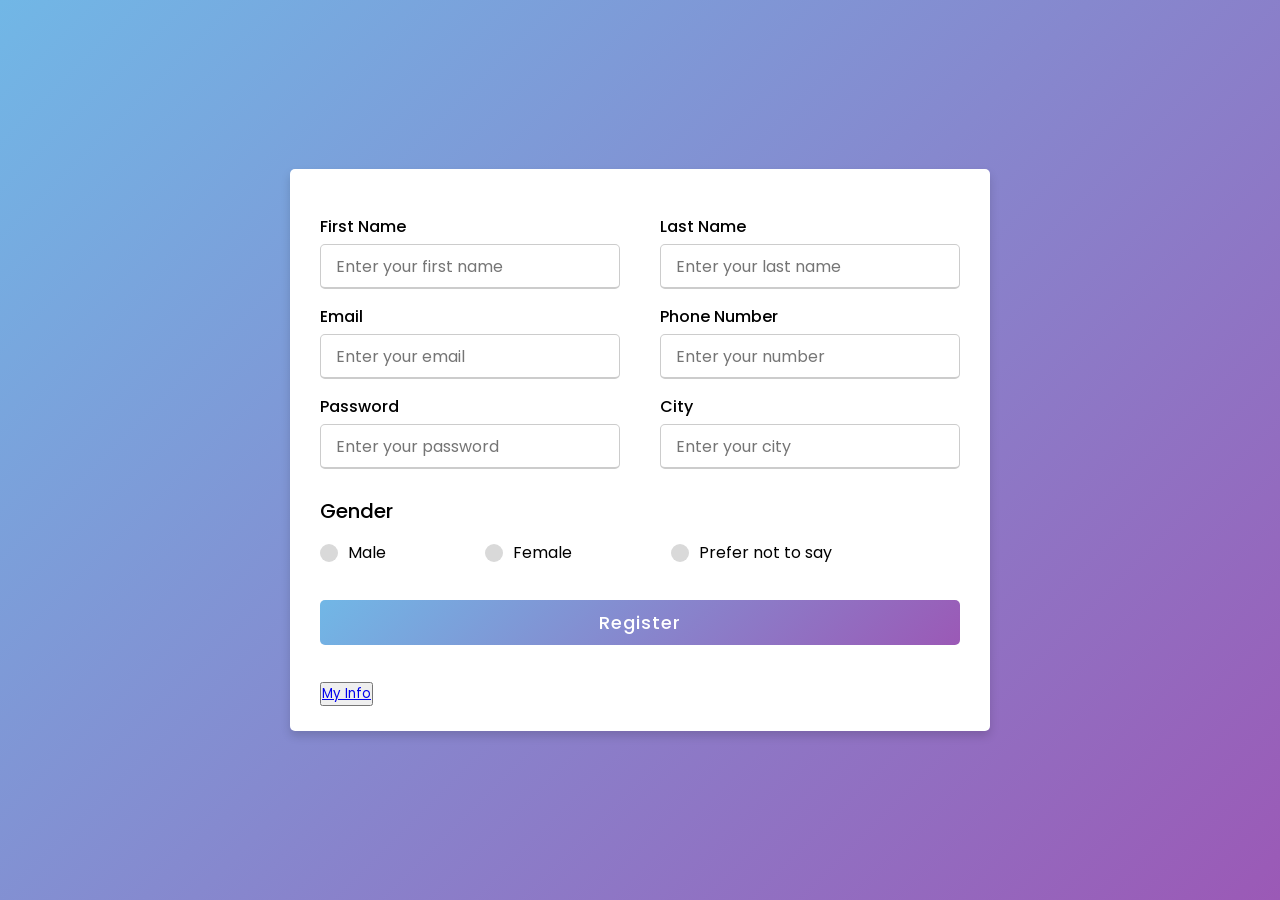
<file: index.html>
<!DOCTYPE html>
<html lang="en" dir="ltr">
  <head>
    <meta charset="UTF-8">
    <title>Registration Form </title>
    <link rel="stylesheet" href="registration_style.css">
     <meta name="viewport" content="width=device-width, initial-scale=1.0">
   </head>
<body>
  <div class="container">
    <div class="content">
      <form  action="#" role="form" onsubmit="register(event);">
        <div class="user-details">
          <div class="input-box">
            <span class="details">First Name</span>
            <input type="text" id="fname" placeholder="Enter your first name" required>
          </div>
          <div class="input-box">
            <span class="details">Last Name</span>
            <input type="text" id="lname" placeholder="Enter your last name" required>
          </div>
          <div class="input-box">
            <span class="details">Email</span>
            <input type="email" id="email" placeholder="Enter your email" required>
          </div>
          <div class="input-box">
            <span class="details">Phone Number</span>
            <input type="text" id="ph_no" placeholder="Enter your number" required>
          </div>
          <div class="input-box">
            <span class="details">Password</span>
            <input type="text" id="password" placeholder="Enter your password" required>
          </div>
          <div class="input-box">
            <span class="details">City</span>
            <input type="text" id="city" placeholder="Enter your city" required>
          </div>
        </div>
        
        <div class="gender-details" >
            <input type="radio" value="Male" name="gender" id="male" >
            <input type="radio" value="Female" name="gender" id="female" >
            <input type="radio" value="Prefer not to say" name="gender" id="others">
            <span class="gender-title">Gender</span>
            <div class="category">
              <label for="male">
              <span class="dot one"></span>
              <span class="gender">Male</span>
            </label>
            <label for="female">
              <span class="dot two"></span>
              <span class="gender">Female</span>
            </label>
            <label for="others">
              <span class="dot three"></span>
              <span class="gender">Prefer not to say</span>
              </label>
            </div>
        </div>

        <div  class="button">
          <input type="submit" value="Register"> 
        </div>
        <!-- <div id="out">Gender:</div> -->
        <button><a href="data.html" onclick="dispData()">My Info</button>
      </form>
    </div>
  </div>
<!--JavaScript Code for localStorage -->
<script type="text/javascript">
    const register= e=>{
        let formData={
            fname:document.getElementById('fname').value,
            lname:document.getElementById('lname').value,
            email:document.getElementById('email').value,
            ph_no:document.getElementById('ph_no').value,
            password:document.getElementById('password').value,
            city:document.getElementById('city').value,
            male:document.getElementById('male').value
           
        }
        localStorage.setItem('formData',JSON.stringify(formData));
        //console.log(localStorage.getItem('formData'));
        dispData();
        e.preventDefault();
    }

    // let gender = document.querySelector('input[name="gender"]:checked').value
    // console.log(gender);

    // let radiobtns= document.querySelectorAll("input[name='gender']");
    //     let result = document.getElementById("ans");

    //     let findSelected = () => {
    //         let selected = document.querySelector("input[name='gender']:checked").value;
    //         result.textContent =` ${selected}`
    //     }

    //     radiobtns.forEach(radiobtns =>{
    //         radiobtns.addEventListener("change",findSelected);
    //     });
    //     findSelected();
    
</script>
</body>
</html>
</file>
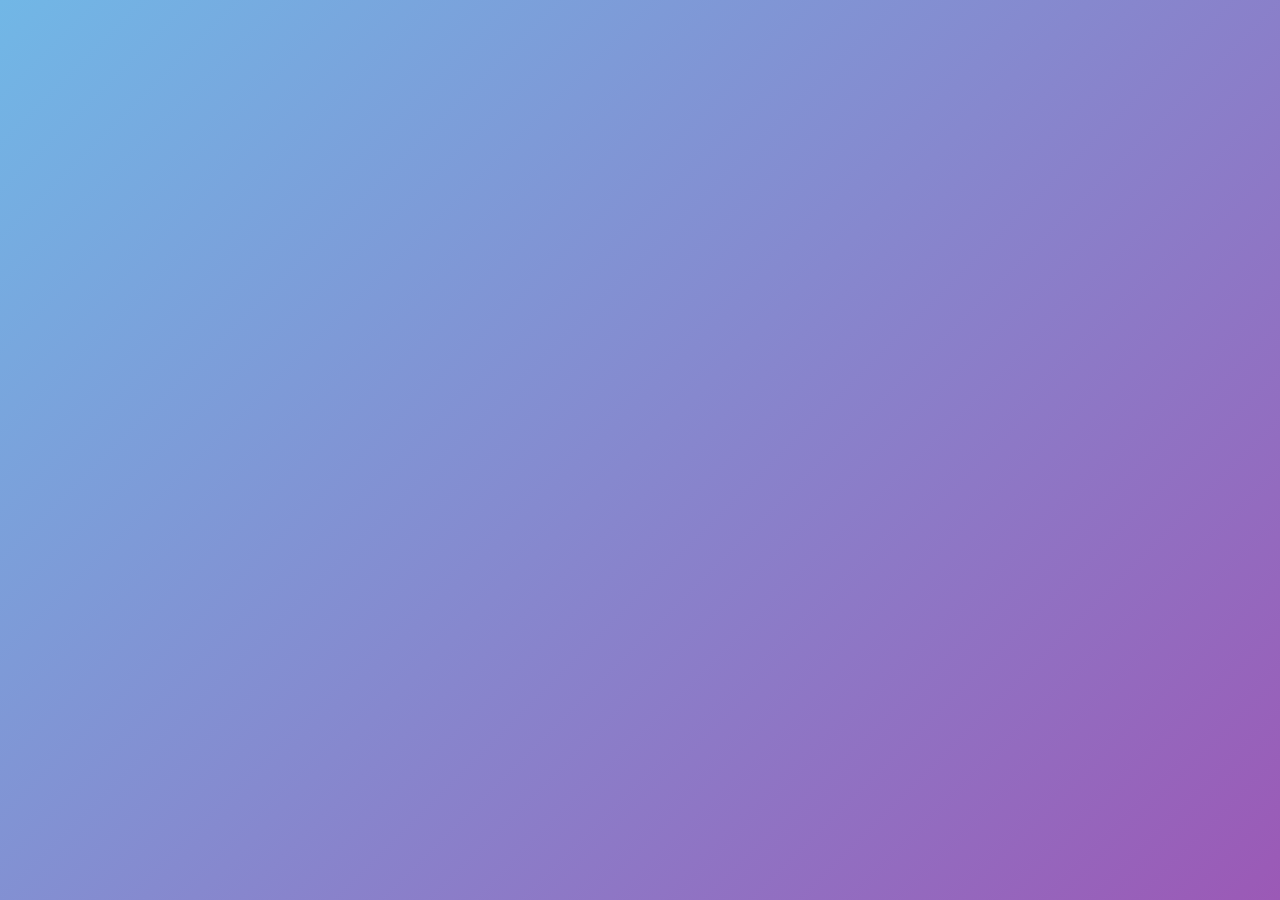
<file: data.html>
<!DOCTYPE html>
<html lang="en">
<head>
    <meta charset="UTF-8">
    <meta http-equiv="X-UA-Compatible" content="IE=edge">
    <meta name="viewport" content="width=device-width, initial-scale=1.0">
    <link rel="stylesheet" href="registration_style.css">
    <title>Local Storage</title>
</head>
<body>
    
    <div id="output"></div>
    <script>

        function dispData(){
       //console.log(JSON.parse(localStorage.getItem('formData')));

        if(localStorage.getItem('formData')){
            let{fname,lname,email,ph_no,password,city,male}=JSON.parse(localStorage.getItem('formData'));
        var output=document.getElementById('output');
        
        output.innerHTML=`
        <table>
            <tbody>
                <tr>
                    <td>First Name</td>
                    <td>${fname}</td>
                </tr>
                <tr>
                    <td>Last Name</td>
                    <td>${lname}</td>
                </tr>
                <tr>
                    <td>Email</td>
                    <td>${email}</td>
                </tr>
                <tr>
                    <td>Phone Number</td>
                    <td>${ph_no}</td>
                </tr>
                <tr>
                    <td>Password</td>
                    <td>${password}</td>
                </tr>
                <tr>
                    <td>City</td>
                    <td>${city}</td>
                </tr>
                <tr>
                    <td>Gender</td>
                    <td>${male}</td>
                </tr>
            </tbody>
        </table>
        `;
        }
    }
    dispData();
    </script>
</body>
</html>
</file>
<file: registration_style.css>
@import url('https://fonts.googleapis.com/css2?family=Poppins:wght@200;300;400;500;600;700&display=swap');
*{
  margin: 0;
  padding: 0;
  box-sizing: border-box;
  font-family: 'Poppins',sans-serif;
}
table tr td{
    border:solid 1px #eee;
    padding: 10px;
}
body{
  height: 100vh;
  display: flex;
  justify-content: center;
  align-items: center;
  padding: 10px;
  background: linear-gradient(135deg, #71b7e6, #9b59b6);
}
.container{
  max-width: 700px;
  width: 100%;
  background-color: #fff;
  padding: 25px 30px;
  border-radius: 5px;
  box-shadow: 0 5px 10px rgba(0,0,0,0.15);
}
.container .title{
  font-size: 25px;
  font-weight: 500;
  position: relative;
}
.container .title::before{
  content: "";
  position: absolute;
  left: 0;
  bottom: 0;
  height: 3px;
  width: 30px;
  border-radius: 5px;
  background: linear-gradient(135deg, #71b7e6, #9b59b6);
}
.content form .user-details{
  display: flex;
  flex-wrap: wrap;
  justify-content: space-between;
  margin: 20px 0 12px 0;
}
form .user-details .input-box{
  margin-bottom: 15px;
  width: calc(100% / 2 - 20px);
}
form .input-box span.details{
  display: block;
  font-weight: 500;
  margin-bottom: 5px;
}
.user-details .input-box input{
  height: 45px;
  width: 100%;
  outline: none;
  font-size: 16px;
  border-radius: 5px;
  padding-left: 15px;
  border: 1px solid #ccc;
  border-bottom-width: 2px;
  transition: all 0.3s ease;
}
.user-details .input-box input:focus,
.user-details .input-box input:valid{
  border-color: #9b59b6;
}
 form .gender-details .gender-title{
  font-size: 20px;
  font-weight: 500;
 }
 form .category{
   display: flex;
   width: 80%;
   margin: 14px 0 ;
   justify-content: space-between;
 }
 form .category label{
   display: flex;
   align-items: center;
   cursor: pointer;
 }
 form .category label .dot{
  height: 18px;
  width: 18px;
  border-radius: 50%;
  margin-right: 10px;
  background: #d9d9d9;
  border: 5px solid transparent;
  transition: all 0.3s ease;
}
 #male:checked ~ .category label .one,
 #female:checked ~ .category label .two,
 #others:checked ~ .category label .three{
   background: #9b59b6;
   border-color: #d9d9d9;
 }
 form input[type="radio"]{
   display: none;
 }
 form .button{
   height: 45px;
   margin: 35px 0
 }
 form .button input{
   height: 100%;
   width: 100%;
   border-radius: 5px;
   border: none;
   color: #fff;
   font-size: 18px;
   font-weight: 500;
   letter-spacing: 1px;
   cursor: pointer;
   transition: all 0.3s ease;
   background: linear-gradient(135deg, #71b7e6, #9b59b6);
 }
 form .button input:hover{
  /* transform: scale(0.99); */
  background: linear-gradient(-135deg, #71b7e6, #9b59b6);
  }
 @media(max-width: 584px){
 .container{
  max-width: 100%;
}
form .user-details .input-box{
    margin-bottom: 15px;
    width: 100%;
  }
  form .category{
    width: 100%;
  }
  .content form .user-details{
    max-height: 300px;
    overflow-y: scroll;
  }
  .user-details::-webkit-scrollbar{
    width: 5px;
  }
  }
  @media(max-width: 459px){
  .container .content .category{
    flex-direction: column;
  }
}
</file>
